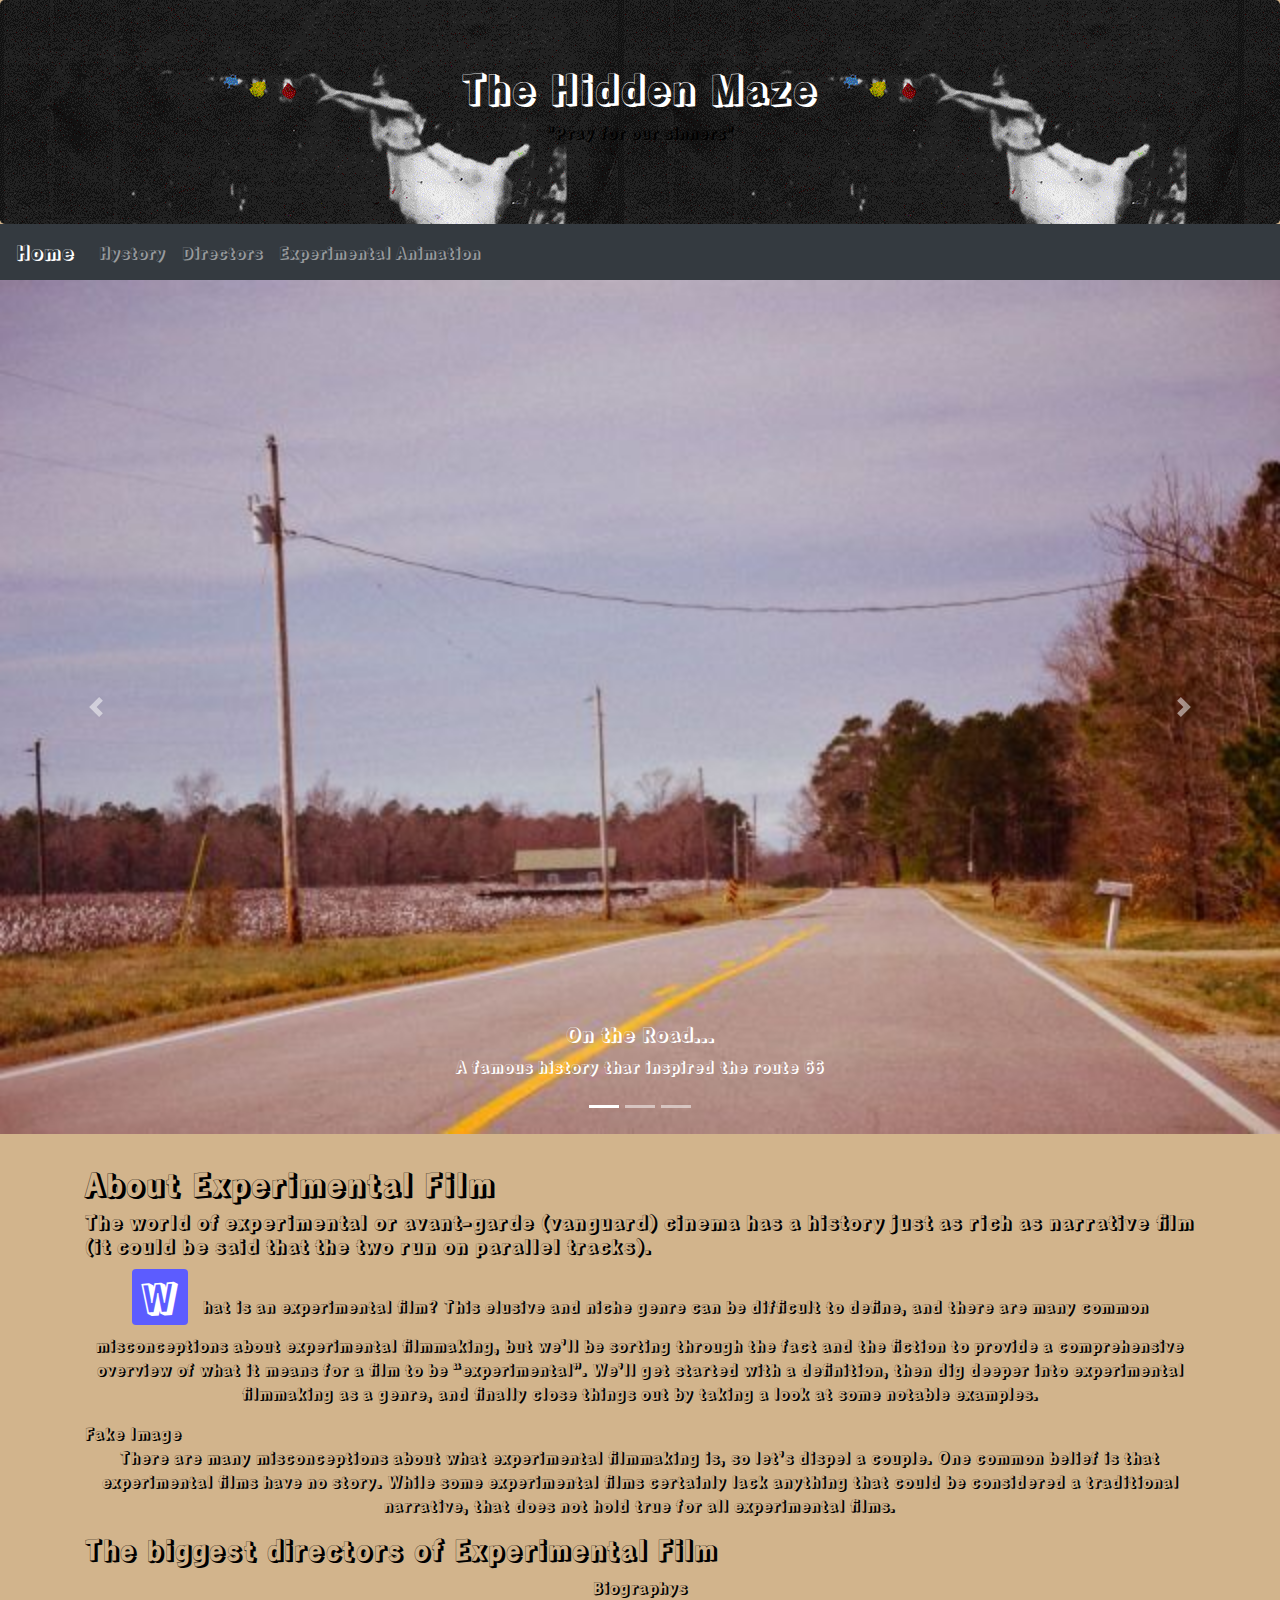
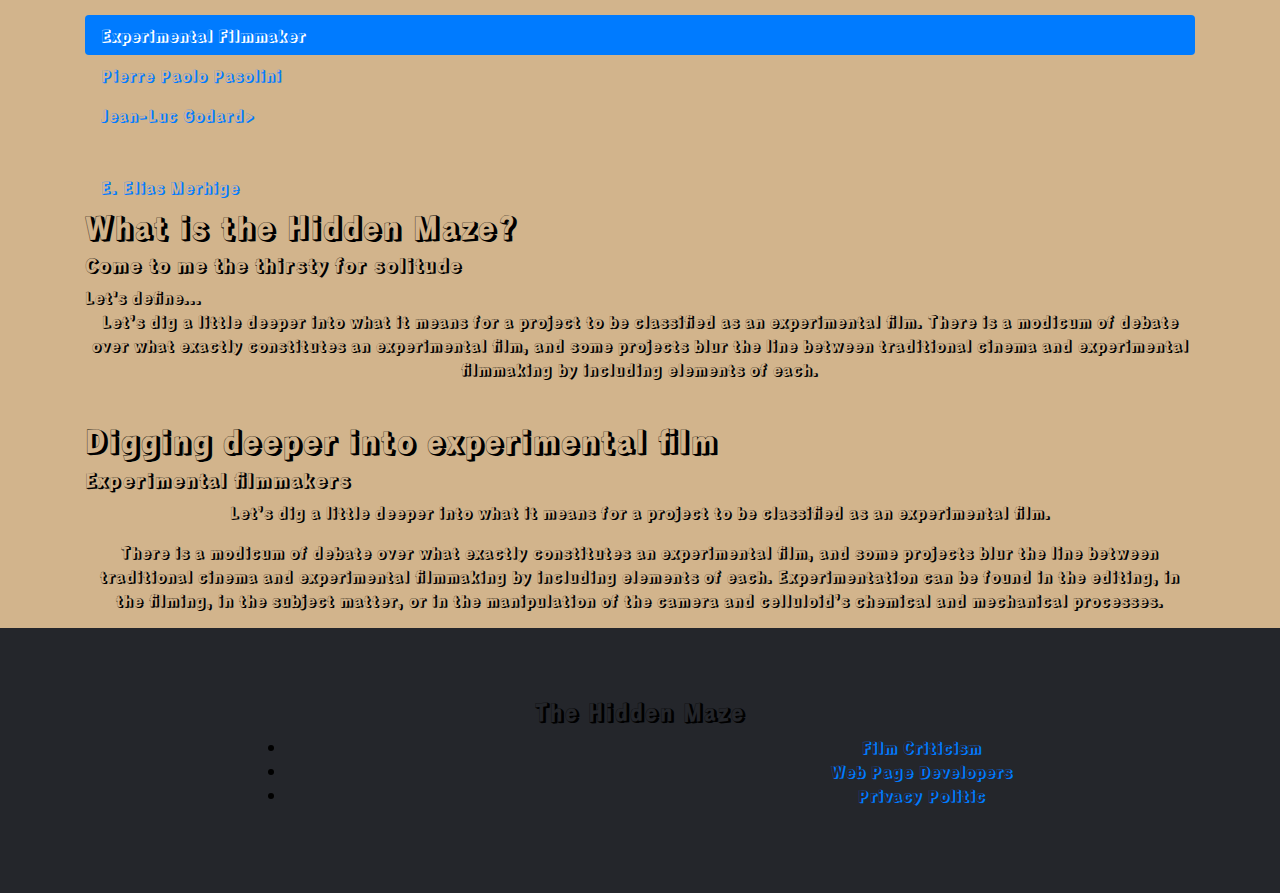
<file: index.html>
<!DOCTYPE html>
<html lang="en">
<head>
    <!--Meta Data-->
    <meta charset="UTF-8">
    <meta http-equiv="X-UA-Compatible" content="IE=edge">
    <meta name="viewport" content="width=device-width, initial-scale=1.0">
    <!--Bootstrap References/Popper.js/JQuery-->
    <link rel="stylesheet" href="https://maxcdn.bootstrapcdn.com/bootstrap/4.5.2/css/bootstrap.min.css">
    <script src="https://ajax.googleapis.com/ajax/libs/jquery/3.5.1/jquery.min.js"></script>
    <script src="https://cdnjs.cloudflare.com/ajax/libs/popper.js/1.16.0/umd/popper.min.js"></script>
    <script src="https://maxcdn.bootstrapcdn.com/bootstrap/4.5.2/js/bootstrap.min.js"></script>
    <!--Main Title-->
    <title>Hidden Maze</title>
    <link rel="stylesheet" href="./static/styles.css">
    <link rel="preconnect" href="https://fonts.googleapis.com">
    <link rel="preconnect" href="https://fonts.gstatic.com" crossorigin>
    <link href="https://fonts.googleapis.com/css2?family=Rampart+One&display=swap" rel="stylesheet">
    <style>
      /* Make the image fully responsive */
      .carousel-inner img {
        width: 100%;
        height: 100%;
      }
    </style>
</head>
<body>
  <!-- Jumbotron -->
  <div class="jumbotron" style="margin-bottom:0">
    <h1>The Hidden Maze</h1>
    <p>"Pray for our sinners"</p> 
   </div> 
    <nav class="navbar navbar-expand-md bg-dark navbar-dark">
        <a class="navbar-brand" href="./index.html">Home</a>
        <button class="navbar-toggler" type="button" data-toggle="collapse" data-target="#collapsibleNavbar">
          <span class="navbar-toggler-icon"></span>
        </button>
        <div class="collapse navbar-collapse" id="collapsibleNavbar">
          <ul class="navbar-nav">
            <li class="nav-item">
              <a class="nav-link" href="./templates/History.html">Hystory</a>
            </li>
            <li class="nav-item">
              <a class="nav-link" href="./templates/Directors.html">Directors</a>
            </li>
            <li class="nav-item">
              <a class="nav-link" href="./templates/Experimental.html">Experimental Animation</a>
            </li>    
          </ul>
        </div>  
      </nav>
      <!-- Carousel Slider -->
      <div id="carouselExampleCaptions" class="carousel slide" data-ride="carousel">
        <ol class="carousel-indicators">
          <li data-target="#carouselExampleCaptions" data-slide-to="0" class="active"></li>
          <li data-target="#carouselExampleCaptions" data-slide-to="1"></li>
          <li data-target="#carouselExampleCaptions" data-slide-to="2"></li>
        </ol>
        <div class="carousel-inner">
          <div class="carousel-item active">
            <img src="./img/road.jpg" class="d-block w-100" alt="...">
            <div class="carousel-caption d-md-block">
              <h5>On the Road...</h5>
              <p>A famous history thar inspired the route 66</p>
            </div>
          </div>
          <div class="carousel-item">
            <img src="./img/henry-monfreid-barre.jpg" class="d-block w-100" alt="...">
            <div class="carousel-caption d-md-block">
              <h5>A short novel</h5>
              <p>Come to me the thirsty for solitude!</p>
            </div>
          </div>
          <div class="carousel-item">
            <img src="./img/terror.jpg" class="d-block w-100" alt="...">
            <div class="carousel-caption d-md-block">
              <h5>Pale Gallery</h5>
              <p>The first vistiges!</p>
            </div>
          </div>
        </div>
        <a class="carousel-control-prev" href="#carouselExampleCaptions" role="button" data-slide="prev">
          <span class="carousel-control-prev-icon" aria-hidden="true"></span>
          <span class="sr-only">Previous</span>
        </a>
        <a class="carousel-control-next" href="#carouselExampleCaptions" role="button" data-slide="next">
          <span class="carousel-control-next-icon" aria-hidden="true"></span>
          <span class="sr-only">Next</span>
        </a>
      </div>

      <!-- Content --> 
      <div class="container" style="margin-top:30px">
        <div class="row">
          <div class="col-sm">
            <h2>About Experimental Film<h2>
            <h5>The world of experimental or avant-garde (vanguard) cinema has a history just as rich as narrative film (it could be said that the two run on parallel tracks).</h5>
            <div class="tve_shortcode_rendered"><p><span class="sh-dropcaps-full-square-tale">W</span><span style="font-weight: 400;">hat is an experimental film? This elusive and niche genre can be difficult to define, and there are many common misconceptions about experimental filmmaking, but we’ll be sorting through the fact and the fiction to provide a comprehensive overview of what it means for a film to be “experimental”. We’ll get started with a definition, then dig deeper into experimental filmmaking as a genre, and finally close things out by taking a look at some notable examples.</span></p><p></p></div>
            <div class="fakeimg">Fake Image</div>
            <p>There are many misconceptions about what experimental filmmaking is, so let’s dispel a couple. One common belief is that experimental films have no story. While some experimental films certainly lack anything that could be considered a traditional narrative, that does not hold true for all experimental films.</p>
            <h3>The biggest directors of Experimental Film</h3>
            <p>Biographys</p>
            <!--Unordened List-->
            <ul class="nav nav-pills flex-column">
              <li class="nav-item">
                <a class="nav-link active" href="#">Experimental Filmmaker</a>
              </li>
              <li class="nav-item">
                <a class="nav-link" href="https://en.wikipedia.org/wiki/Pier_Paolo_Pasolini">Pierre Paolo Pasolini</a>
              </li>
              <li class="nav-item">
                <a class="nav-link" href="https://en.wikipedia.org/wiki/Jean-Luc_Godard">Jean-Luc Godard>
              </li>
              <li class="nav-item">
                <a class="nav-link" href="https://www.imdb.com/name/nm0580729/">E. Elias Merhige</a>
              </li>
            </ul>
            <hr class="d-sm-none">
            <h2>What is the Hidden Maze?</h2>
            <h5>Come to me the thirsty for solitude</h5>
            <div class="fakeimg">Let's define...</div>
            <p>
              Let’s dig a little deeper into what it means for a project to be classified as an experimental film. There is a modicum of debate over what exactly constitutes an experimental film, and some projects blur the line between traditional cinema and experimental filmmaking by including elements of each. 
            </p>
            <br>
            <h2>Digging deeper into experimental film</h2>
            <h5>Experimental filmmakers</h5>
            <!-- <div class="fakeimg">Fake Image</div> -->
            <p id="pie_img">Let’s dig a little deeper into what it means for a project to be classified as an experimental film. </p>
            <p>There is a modicum of debate over what exactly constitutes an experimental film, and some projects blur the line between traditional cinema and experimental filmmaking by including elements of each. Experimentation can be found in the editing, in the filming, in the subject matter, or in the manipulation of the camera and celluloid’s chemical and mechanical processes.</p>
          </div>
        </div>
      </div>
    
      <!--Footer Page-->
      <footer class="footer" id="Footer">
        <link rel="stylesheet" href="static/styles.css">
        <div class="container-footer" data-aos="fade-down">
            <div class="row" data-aos="fade-down">
                <div class="footer-column" data-aos="fade-down">
                    <h4>The Hidden Maze</h4>
                    <div id="footer-text">
                      <ul>
                        <li><a href="#foo0" id="foo0" data-toggle="popover" title="About us" data-trigger="focus" data-content="Focus on give resume of cult film or the filmography or certain directors as well writers that inspired a film.">Film Criticism</a></li>
                        <li><a href="#foo1" id="foo1" data-toggle="popover" title="Some Services" data-trigger="focus" data-content="We develop content by compays who has a interest to make grou up the culture">Web Page Developers</a></li>
                        <li><a href="#foo2" id="foo2" data-toggle="popover" title="Privacy" data-trigger="focus" data-content="All rights reserved by the law No. 787">Privacy Politic</a></li>   
                     </ul>
                    </div>
                </div>
            </div>
        </div>
    </footer>
      
</body>
</html>
</file>
<file: static/styles.css>
@import url("https://fonts.googleapis.com/css2?family=Rampart+One&display=swap");
h1, p, .paragraph1, #footer-text, .footer-column {
  text-align: center;
}

body {
  background-color: tan;
}

@media screen and (max-width: 992px) {
  body {
    background-color: goldenrod;
  }
}

@media screen and (max-width: 600px) {
  body {
    background-color: olivedrab;
  }
}

h1 {
  color: white;
}

.sh-dropcaps-full-square-tale {
  background-color: #5c5cff !important;
  overflow: visible;
  color: #fff;
  font-family: 'Rampart One', cursive;
  font-weight: 900;
  line-height: 56px !important;
  font-size: 38px !important;
  width: 56px;
  height: 56px;
  display: inline-block;
  text-align: center;
  /*float:;*/
  margin-right: 15px;
  margin-top: 3px;
  margin-bottom: 8px;
  position: relative;
  border-radius: 4px;
}

body {
  color: black;
  font-size: black;
  font-family: 'Rampart One', cursive;
}

body .paragraph2 {
  color: blue;
}

.paragraph1 {
  color: red;
}

.jumbotron {
  background-image: url(../img/rotoscopia.gif);
  max-width: 100%;
}

.footer {
  overflow: hidden;
  margin-top: 0;
  background-color: #24262b;
  padding: 70px 0;
  -webkit-box-pack: center;
      -ms-flex-pack: center;
          justify-content: center;
}

#footer-text {
  position: relative;
  left: 20%;
}

.footer-column {
  width: 100%;
}
/*# sourceMappingURL=styles.css.map */
</file>
